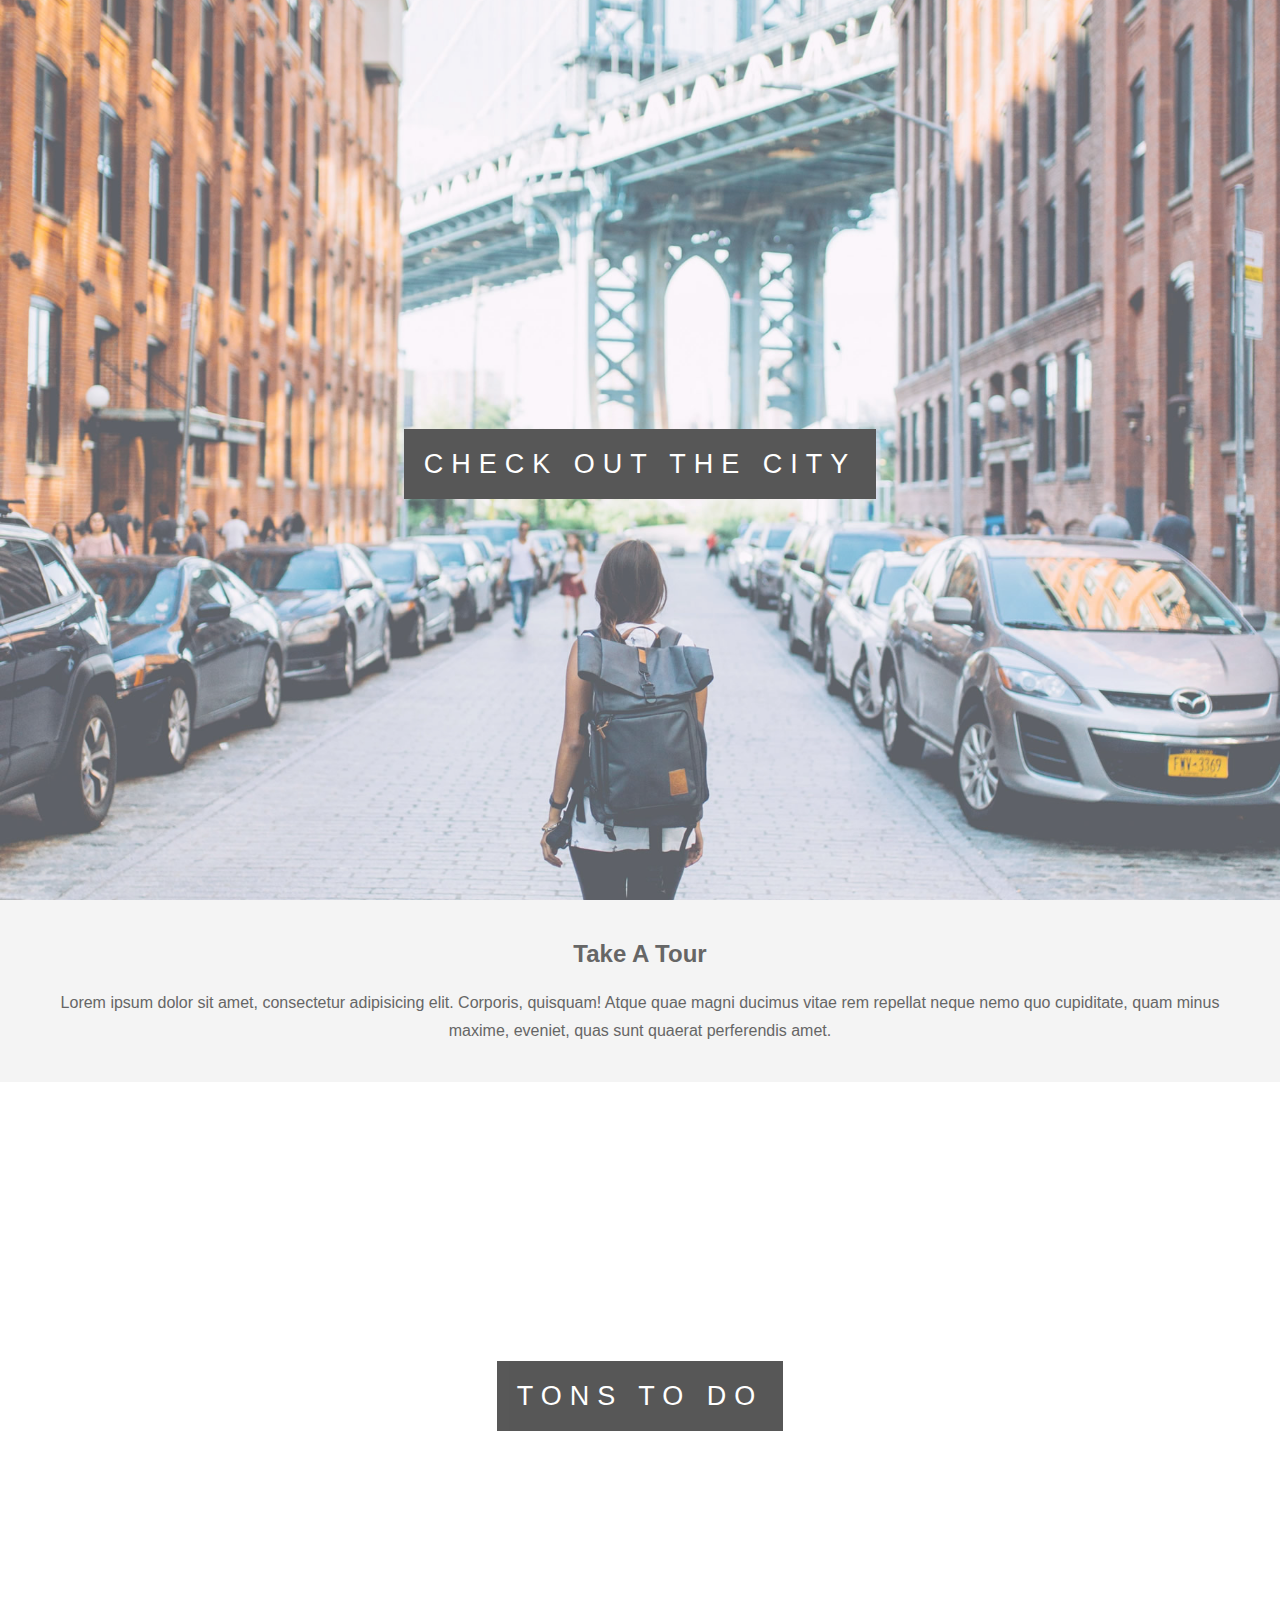
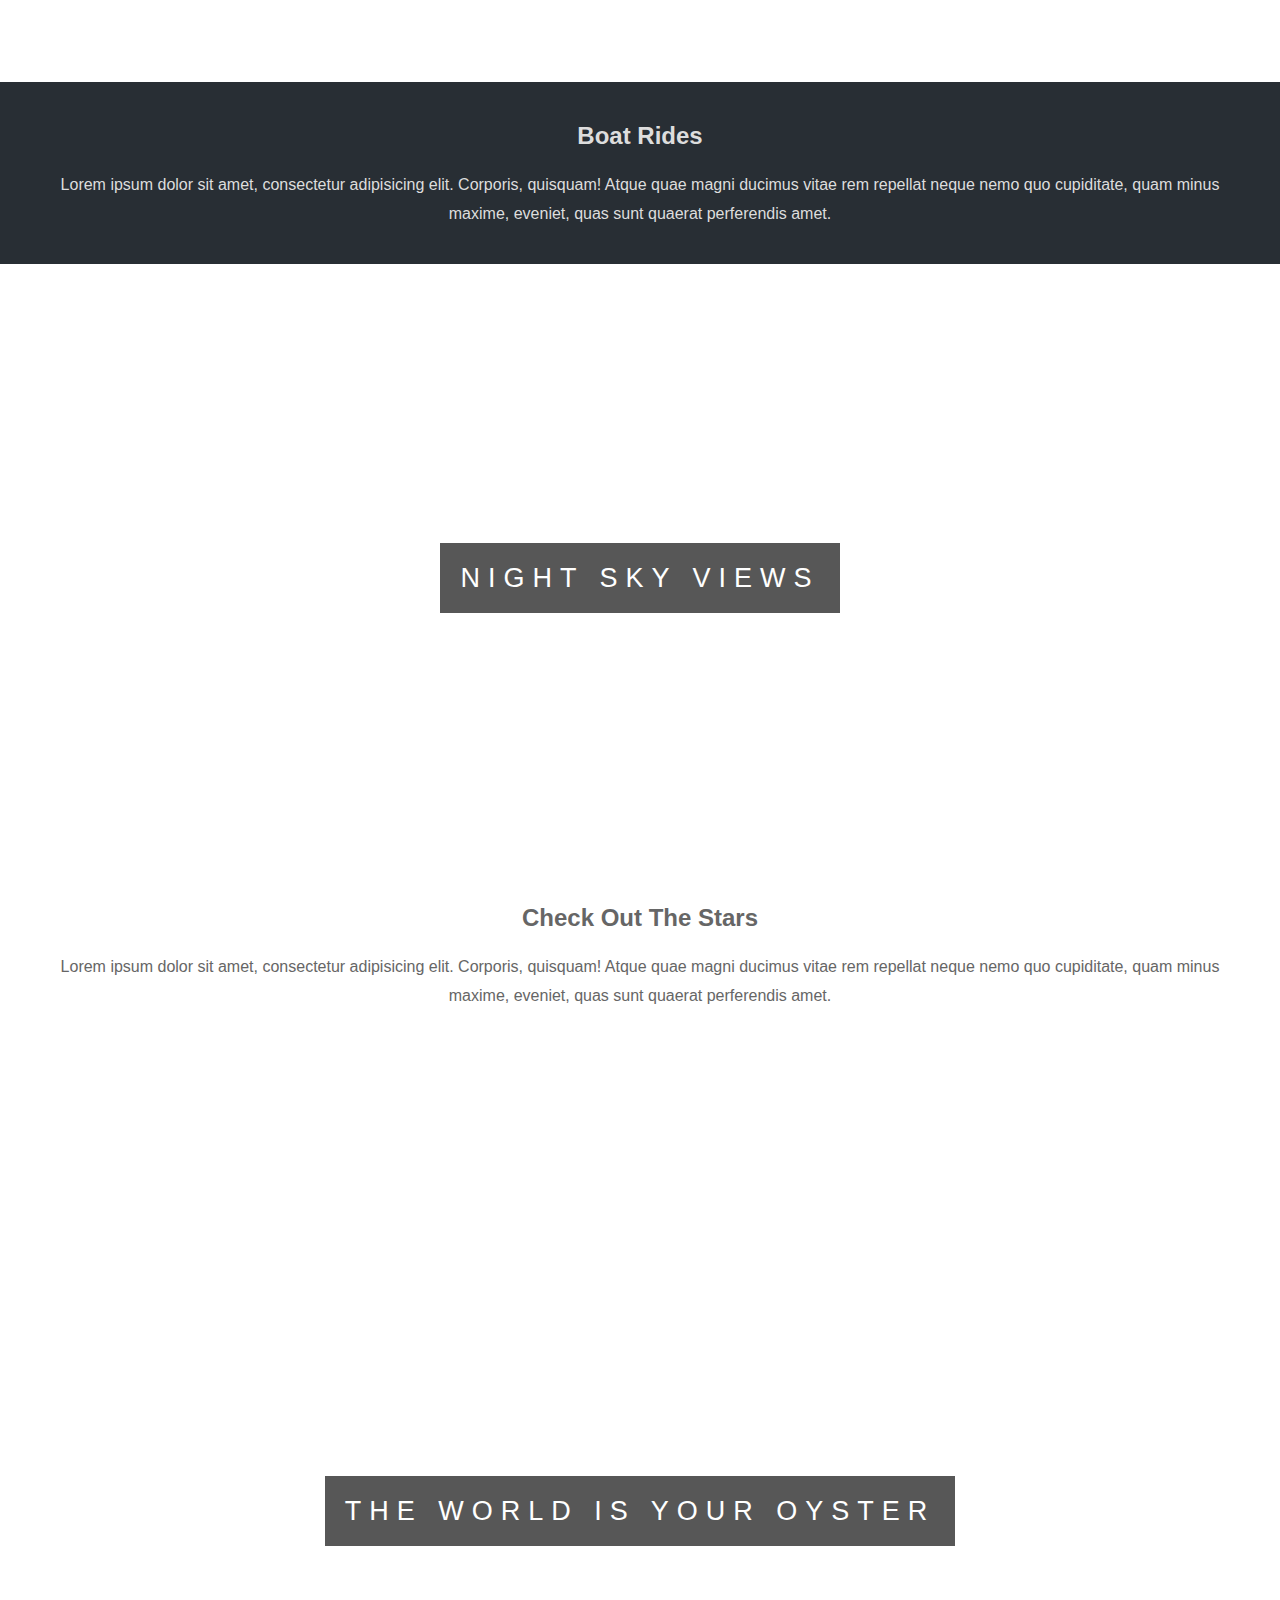
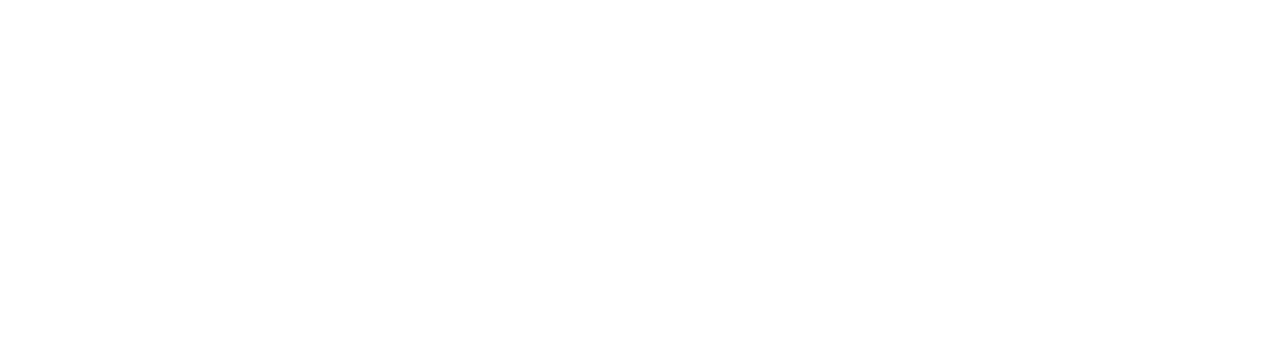
<file: index2.html>
<!DOCTYPE html>
<html>
<head>
	<meta charset="utf-8">
	<title></title>
	<link rel="stylesheet" type="text/css" href="css/style2.css">
</head>
<body>
	<div class="img1">
		<div class="border img-text">
			<span class="border">Check Out The City</span>
		</div>
	</div>

	<section class="section section1">
		<h2>Take A Tour</h2>
		<p>Lorem ipsum dolor sit amet, consectetur adipisicing elit. Corporis, quisquam! Atque quae magni ducimus vitae rem repellat neque nemo quo cupiditate, quam minus maxime, eveniet, quas sunt quaerat perferendis amet.</p>
	</section>

	<div class="img2">
		<div class="border img-text">
			<span class="border">Tons To Do</span>
		</div>
	</div>

	<section class="section section2">
		<h2>Boat Rides</h2>
		<p>Lorem ipsum dolor sit amet, consectetur adipisicing elit. Corporis, quisquam! Atque quae magni ducimus vitae rem repellat neque nemo quo cupiditate, quam minus maxime, eveniet, quas sunt quaerat perferendis amet.</p>
	</section>

	<div class="img3">
		<div class=" border img-text">
			<span class="border">Night Sky Views</span>
		</div>
	</div>

	<section class="section section3">
		<h2>Check Out The Stars</h2>
		<p>Lorem ipsum dolor sit amet, consectetur adipisicing elit. Corporis, quisquam! Atque quae magni ducimus vitae rem repellat neque nemo quo cupiditate, quam minus maxime, eveniet, quas sunt quaerat perferendis amet.</p>
	</section>

	<div class="img1">
		<div class="border img-text">
			<span class="border">The World Is Your Oyster</span>
		</div>
	</div>
</body>
</html>
</file>
<file: css/style2.css>
body, html {
	height: 100%;
	margin: 0;
	font-size: 16px;
	font-family: "Lato", sans-serif;
	font-weight: 400;
	line-height: 1.8em;
	color: #666;
}

.img1, .img2, .img3 {
	position: relative;
	opacity: 0.70 ;
	background-position: center;
	background-repeat: no-repeat;
	background-size: cover;
	background-attachment: fixed;
}

.img1 {
	background-image: url("../img/dumbo.jpg");
	height: 100%;
}

.img2 {
	background-image: url("../img/boat.jpg");
	height: 600px;
}

.img3 {
	background-image: url("../img/stars.jpg");
	height: 600px;
}

.img-text {
	position: absolute;
	top: 50%;
	width: 100%;
	text-align: center;
	color: #000;
	font-size: 27px;
	letter-spacing: 8px;
	text-transform: uppercase;
}

.img-text .border {
	background-color: #111;
	color: #fff;
	padding: 20px;
}


.section {
	text-align: center;
	padding: 20px 40px;
}

.section1 {
	background: #f4f4f4;
	color: #666;
}

.section2 {
	background: #282e34;
	color: #ddd;
}
</file>
